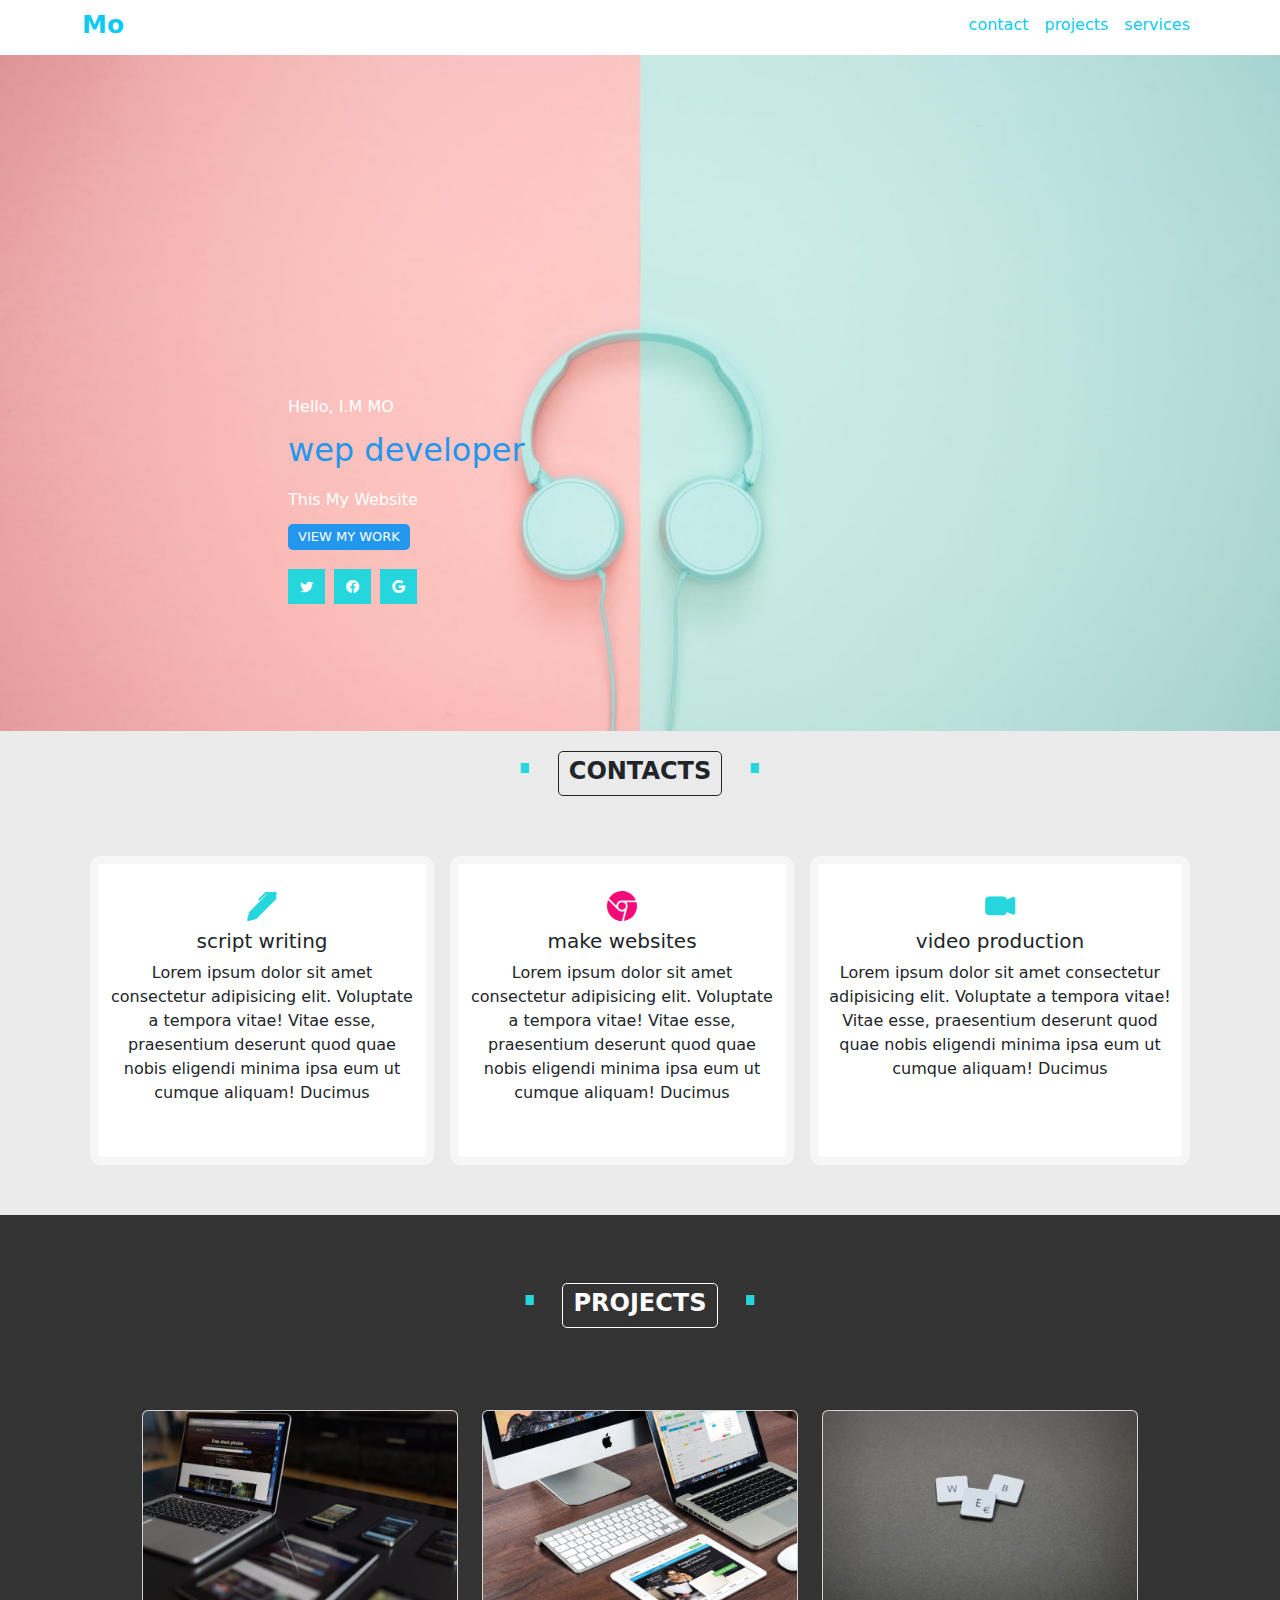
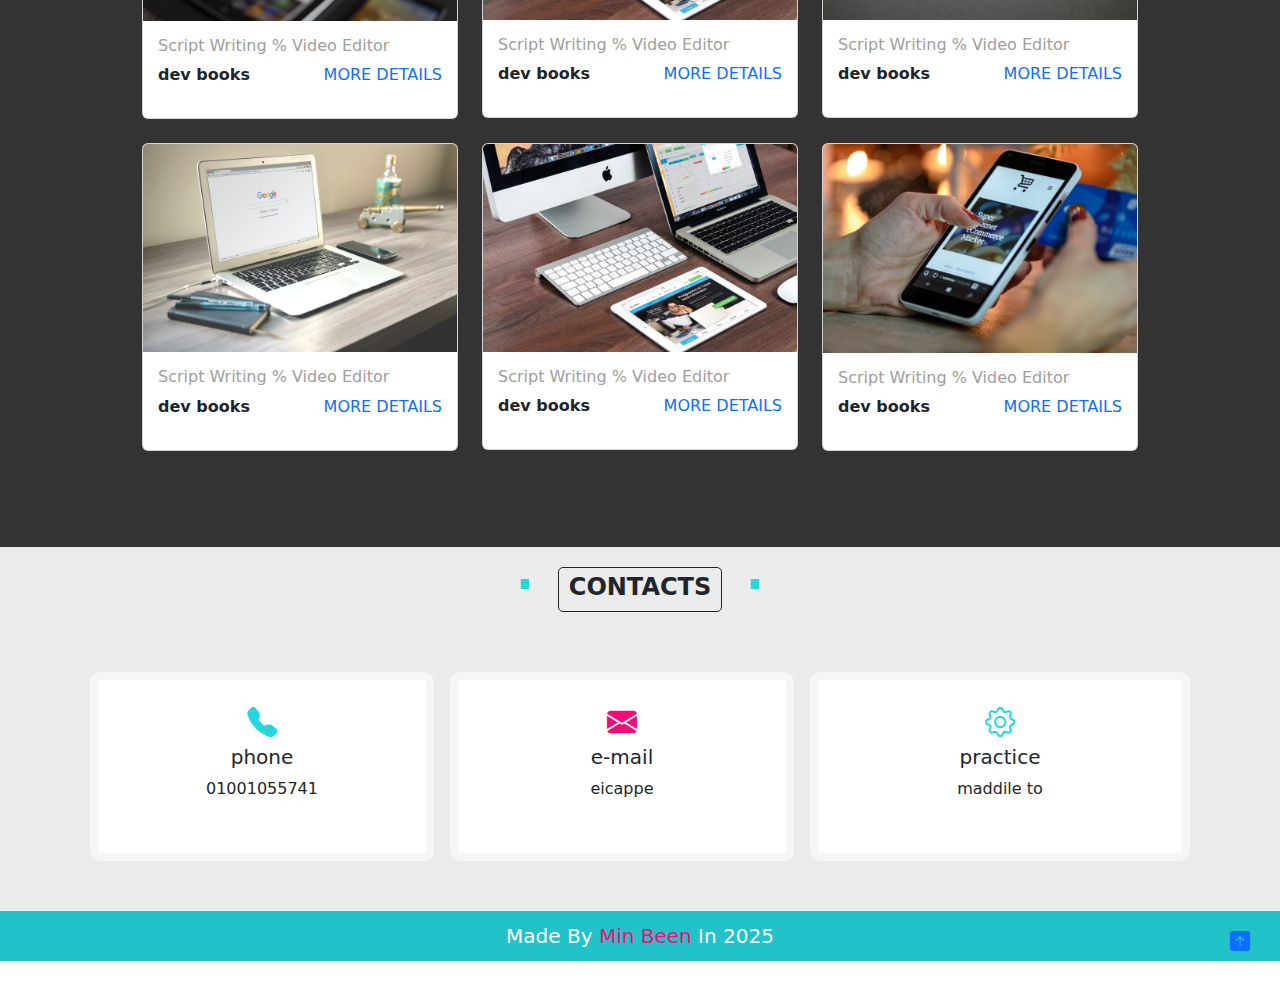
<file: community/pags/index.html>
<!DOCTYPE html>
<html lang="en">
<head>
    <meta charset="UTF-8">
    <meta name="viewport" content="width=device-width, initial-scale=1.0">
    <title>commuinty</title>
    <link rel="stylesheet" href="../css/main.css">
    <link rel="stylesheet" href="../css/cart.css">
    <link rel="stylesheet" href="../css/card.css">
    <link href="https://cdn.jsdelivr.net/npm/bootstrap@5.3.3/dist/css/bootstrap.min.css" 
    rel="stylesheet" integrity="sha384-QWTKZyjpPEjISv5WaRU9OFeRpok6YctnYmDr5pNlyT2bRjXh0JMhjY6hW+ALEwIH"
    crossorigin="anonymous">
    <link rel="stylesheet" 
    href="https://cdn.jsdelivr.net/npm/bootstrap-icons@1.11.3/font/bootstrap-icons.min.css">
</head>
<body>
<!-- start navbar -->
  <div class="navbar navbar-expand  header-nav"
  style="margin-top: -20px;">
    <div class="container">
      <a href="#" class="nav-brand nav-mo">Mo</a>
      <ul class="navbar navbar-nav">
        <li class="nav-item"><a class="nav-link text-info" href="#CONTACTS">contact</a></li>
        <li class="nav-item"><a class="nav-link text-info" href="#PROJECTS">projects</a></li>
        <li class="nav-item"><a class="nav-link text-info" href="#services">services</a></li>
      </ul>
    </div>
  </div>
<!-- end navbar -->
<!-- start section -->
  <section id="services">
    <div class="box">
    <div class="items">
      <p class="header-text">Hello, I.M MO</p>
      <h2 class="header-head">wep developer</h2>
      <p class="header-text" style="margin-top: 19px;">This My Website</p>
      <button class="header-button">VIEW MY WORK</button>
      <div class="header-icon">
        <i class="bi bi-twitter icons "></i>
        <i class="bi bi-facebook icons "></i>
        <i class="bi bi-google icons"></i>
      </div>
      </div>
      </div>
  </section>
<!-- end section -->
<section class="all">
  <div class="container">
    <div class="d-flex  justify-content-center">
      <span class="dot">.</span>
      <h4  class=" card-h2">CONTACTS</h4>
      <span class="dot">.</span>
  </div>
    <div class="d-flex cart">
      <div class="cart-1">
      <div class="cart-head">
        <div class="cart-icon"><i class="bi bi-pen-fill"></i></div>
        <h5>script writing</h5>
        <p>Lorem ipsum dolor sit amet consectetur adipisicing elit. Voluptate a tempora vitae! Vitae esse, praesentium deserunt quod quae nobis eligendi minima ipsa eum ut cumque aliquam! Ducimus</p>
      </div>
      <div class="cart-head">
        <div class="cart-icon-1"><i class="bi bi-browser-chrome"></i></div>
        <h5>make websites</h5>
        <p>Lorem ipsum dolor sit amet consectetur adipisicing elit. Voluptate a tempora vitae! Vitae esse, praesentium deserunt quod quae nobis eligendi minima ipsa eum ut cumque aliquam! Ducimus</p>
      </div>
    </div>
      <div class="cart-head cart-2">
        <div class="cart-icon"><i class="bi bi-camera-video-fill"></i></div>
        <h5>video production</h5>
        <p>Lorem ipsum dolor sit amet consectetur adipisicing elit. Voluptate a tempora vitae! Vitae esse, praesentium deserunt quod quae nobis eligendi minima ipsa eum ut cumque aliquam! Ducimus</p>
      </div>
    </div>
  </div>
</section>
<!-- start card -->
<div class="b-card" id="PROJECTS">
  <div class="container py-5">
    <div class="d-flex justify-content-center">
      <span class="dot">.</span>
      <h2 class="card-h2">PROJECTS</h2>
      <span class="dot">.</span>
    </div>
    <div class="row g-4 m-5">
      <!-- Project Card -->
      <div class="col-md-4">
          <div class="card project-card">
              <img src="../img/IMG-20250203-WA0008.jpg" alt="Project Image">
              <div class="card-body">
                  <h5 class="card-title c-gray">Script Writing % Video Editor</h5>
                  <div class="d-flex justify-content-between">
                    <p class="card-text"><strong>dev books</strong></p>
                    <a href="#" class="text-primary a-none">MORE DETAILS</a>
                  </div>
              </div>
          </div>
      </div>
      
      <div class="col-md-4">
          <div class="card project-card">
              <img src="../img/IMG-20250203-WA0010.jpg" alt="Project Image">
              <div class="card-body">
                  <h5 class="card-title c-gray">Script Writing % Video Editor</h5>
                  <div class="d-flex justify-content-between">
                    <p class="card-text"><strong>dev books</strong></p>
                    <a href="#" class="text-primary a-none">MORE DETAILS</a>
                  </div>
              </div>
          </div>
      </div>

      <div class="col-md-4">
          <div class="card project-card">
              <img src="../img/IMG-20250203-WA0006.jpg" alt="Project Image">
              <div class="card-body">
                  <h5 class="card-title c-gray">Script Writing % Video Editor</h5>
                  <div class="d-flex justify-content-between">
                    <p class="card-text"><strong>dev books</strong></p>
                    <a href="#" class="text-primary a-none">MORE DETAILS</a>
                  </div>
              </div>
          </div>
      </div>

      <div class="col-md-4">
          <div class="card project-card">
              <img src="../img/IMG-20250203-WA0007.jpg" alt="Project Image">
              <div class="card-body">
                  <h5 class="card-title c-gray">Script Writing % Video Editor</h5>
                  <div class="d-flex justify-content-between">
                    <p class="card-text"><strong>dev books</strong></p>
                    <a href="#" class="text-primary a-none">MORE DETAILS</a>
                  </div>
              </div>
          </div>
      </div>

      <div class="col-md-4">
          <div class="card project-card">
              <img src="../img/IMG-20250203-WA0010.jpg" alt="Project Image">
              <div class="card-body">
                  <h5 class="card-title c-gray">Script Writing % Video Editor</h5>
                  <div class="d-flex justify-content-between">
                    <p class="card-text"><strong>dev books</strong></p>
                    <a href="#" class="text-primary a-none">MORE DETAILS</a>
                  </div>
              </div>
          </div>
      </div>

      <div class="col-md-4">
          <div class="card project-card">
              <img src="../img/IMG-20250203-WA0004.jpg" alt="Project Image">
              <div class="card-body">
                  <h5 class="card-title c-gray">Script Writing % Video Editor</h5>
                  <div class="d-flex justify-content-between">
                    <p class="card-text"><strong>dev books</strong></p>
                    <a href="#" class="text-primary a-none">MORE DETAILS</a>
                  </div>
              </div>
          </div>
      </div>

  </div>
</div>
</div>
<!-- end card -->
<!-- start cart  -->
<section class="all" id="CONTACTS">
    <div class="container">
        <div class="d-flex  justify-content-center">
            <span class="dot">.</span>
            <h4  class=" card-h2">CONTACTS</h4>
            <span class="dot">.</span>
        </div>
        <div class="d-flex cart">
          <div class="cart-1">
        <div class="cart-head">
            <div class="cart-icon"><i class="bi bi-telephone-fill "></i></div>
            <h5>phone</h5>
            <p>01001055741</p>
        </div>
            <div class="cart-head">
                <div class="cart-icon-1"><i class="bi bi-envelope-fill"></i></div>
                <h5>e-mail</h5>
                <p>eicappe</p>
            </div>
          </div>
            <div class="cart-head">
                <div class="cart-icon"><i class="bi bi-gear"></i></div>
                <h5>practice</h5>
                <p>maddile to</p>
            </div>
        </div>
    </div>
</section>
<!-- end cart  -->
<!-- start footer  -->
<section class="footer" id="footer">
  <div class="container">
  <span> Made By <span class="footer-text">Min Been</span> In 2025</span>
  <a href="index.html"><i class="bi bi-arrow-up-square-fill"></i></a>
</div>
</section>
<!-- end footer  -->
    <script src="https://cdn.jsdelivr.net/npm/bootstrap@5.3.3/dist/js/bootstrap.bundle.min.js"
    integrity="sha384-YvpcrYf0tY3lHB60NNkmXc5s9fDVZLESaAA55NDzOxhy9GkcIdslK1eN7N6jIeHz"
    crossorigin="anonymous"></script>
</body>
</html>
</file>
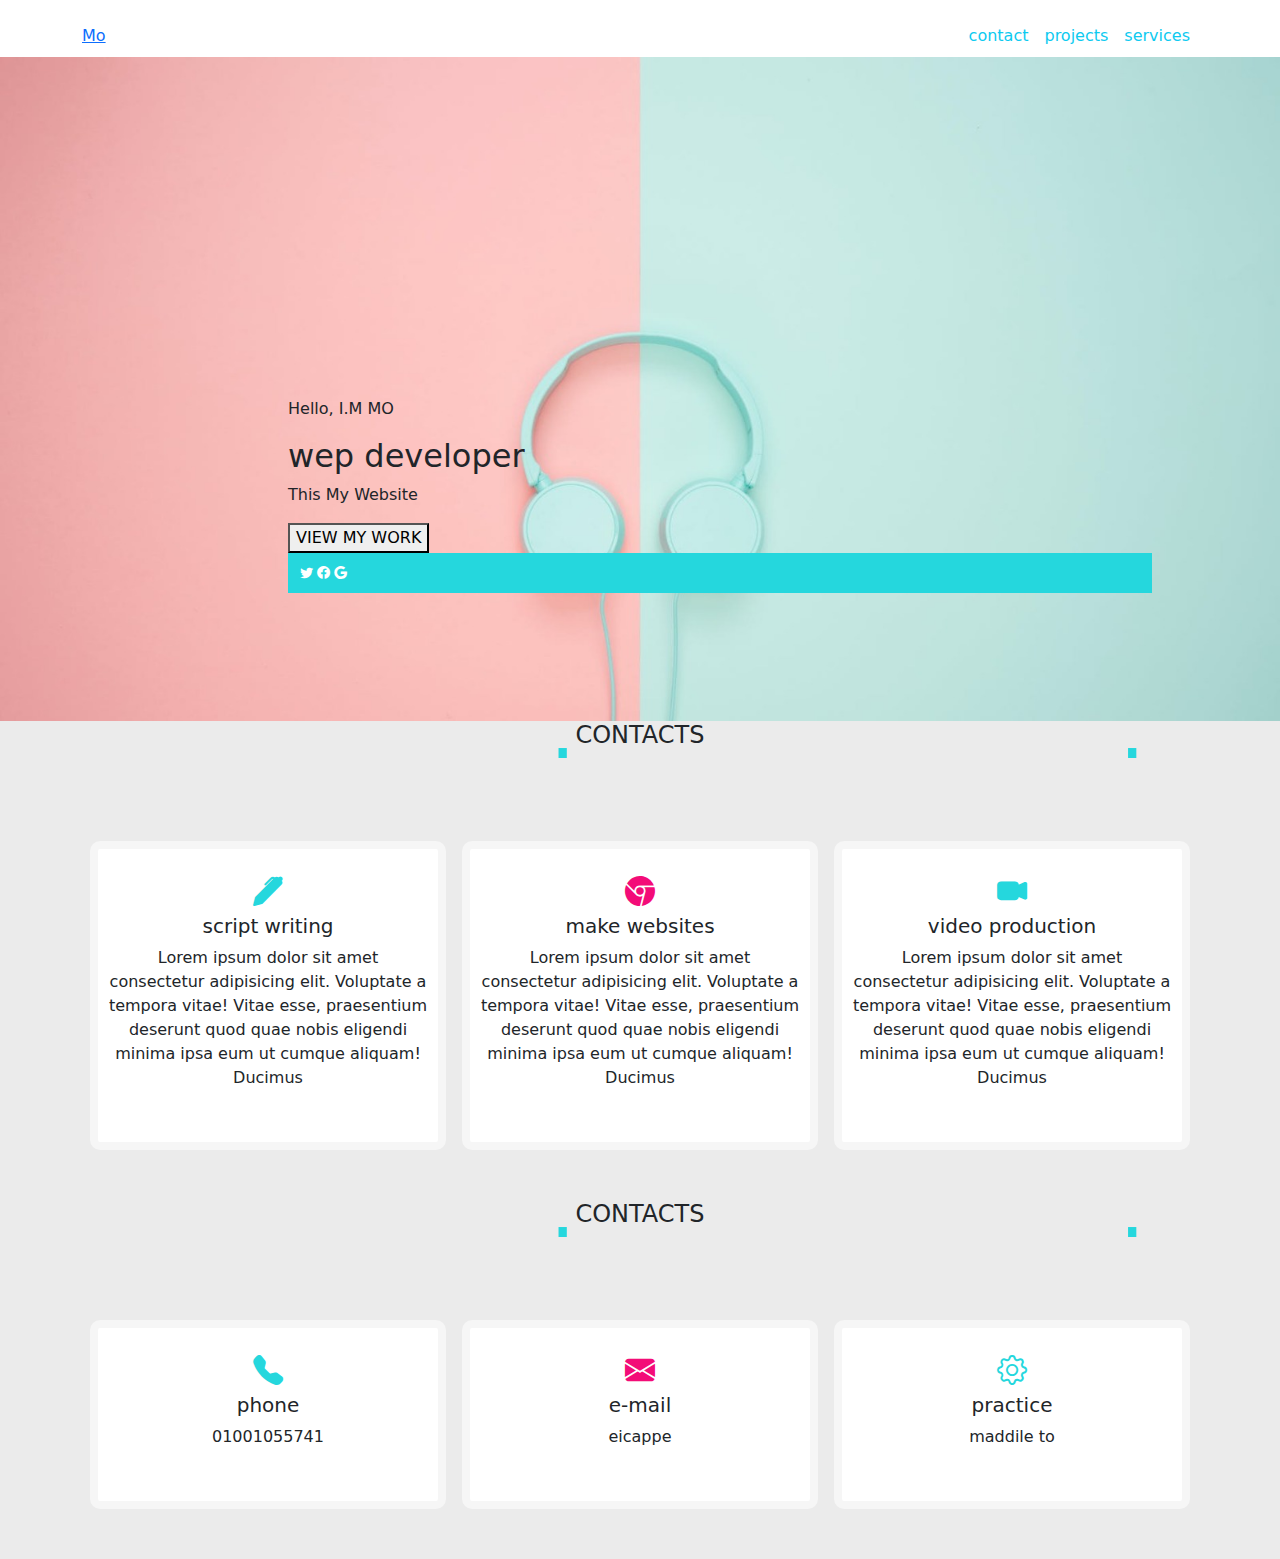
<file: community/pags/indexs.html>
<!DOCTYPE html>
<html lang="en">
<head>
    <meta charset="UTF-8">
    <meta name="viewport" content="width=device-width, initial-scale=1.0">
    <title>commuinty</title>
    <link rel="stylesheet" href="../css/main.css">
    <link rel="stylesheet" href="../css/cart.css">
    <link href="https://cdn.jsdelivr.net/npm/bootstrap@5.3.3/dist/css/bootstrap.min.css" 
    rel="stylesheet" integrity="sha384-QWTKZyjpPEjISv5WaRU9OFeRpok6YctnYmDr5pNlyT2bRjXh0JMhjY6hW+ALEwIH"
     crossorigin="anonymous">
     <link rel="stylesheet" 
     href="https://cdn.jsdelivr.net/npm/bootstrap-icons@1.11.3/font/bootstrap-icons.min.css">
</head>
<body>
<html>
<head>
<!-- start navbar -->
   <div class="navbar navbar-expand">
     <div class="container">
       <a href="#" class="nav-brand text-primary">Mo</a>
       <ul class="navbar navbar-nav">
         <li class="nav-item"><a class="nav-link text-info" href="contact">contact</a></li>
         <li class="nav-item"><a class="nav-link text-info" href="projects">projects</a></li>
         <li class="nav-item"><a class="nav-link text-info" href="services">services</a></li>
       </ul>
     </div>
   </div> 
<!-- end navbar -->
<!-- start section -->
  <section>
    <div class="box">
     <div class="items">
      <p>Hello, I.M MO</p>
      <h2>wep developer</h2>
      <p>This My Website</p>
      <button>VIEW MY WORK</button>
      <div class="icons">
        <i class="bi bi-twitter "></i>
        <i class="bi bi-facebook "></i>
        <i class="bi bi-google "></i>
      </div>
      </div>
      </div>
  </section>
<!-- end section -->
 <section class="all">
  <div class="container">
    <div class="d-flex head">
      <span class="cart-head-1">.</span>
      <h4  class="cart-head-2">CONTACTS</h4>
      <span class="cart-head-1">.</span>
  </div>
    <div class="d-flex">
      <div class="cart-head">
        <div class="cart-icon"><i class="bi bi-pen-fill"></i></div>
        <h5>script writing</h5>
        <p>Lorem ipsum dolor sit amet consectetur adipisicing elit. Voluptate a tempora vitae! Vitae esse, praesentium deserunt quod quae nobis eligendi minima ipsa eum ut cumque aliquam! Ducimus</p>
      </div>
      <div class="cart-head">
        <div class="cart-icon-1"><i class="bi bi-browser-chrome"></i></div>
        <h5>make websites</h5>
        <p>Lorem ipsum dolor sit amet consectetur adipisicing elit. Voluptate a tempora vitae! Vitae esse, praesentium deserunt quod quae nobis eligendi minima ipsa eum ut cumque aliquam! Ducimus</p>
      </div>
      <div class="cart-head">
        <div class="cart-icon"><i class="bi bi-camera-video-fill"></i></div>
        <h5>video production</h5>
        <p>Lorem ipsum dolor sit amet consectetur adipisicing elit. Voluptate a tempora vitae! Vitae esse, praesentium deserunt quod quae nobis eligendi minima ipsa eum ut cumque aliquam! Ducimus</p>
      </div>
    </div>
  </div>
 </section>
 <!-- start cart  -->
 <section class="all">
    <div class="container">
        <div class="d-flex head">
            <span class="cart-head-1">.</span>
            <h4  class="cart-head-2">CONTACTS</h4>
            <span class="cart-head-1">.</span>
        </div>
        <div class="d-flex">
        <div class="cart-head">
            <div class="cart-icon"><i class="bi bi-telephone-fill "></i></div>
            <h5>phone</h5>
            <p>01001055741</p>
        </div>
            <div class="cart-head">
                <div class="cart-icon-1"><i class="bi bi-envelope-fill"></i></div>
                <h5>e-mail</h5>
                <p>eicappe</p>
            </div>
            <div class="cart-head">
                <div class="cart-icon"><i class="bi bi-gear"></i></div>
                <h5>practice</h5>
                <p>maddile to</p>
            </div>
        </div>
    </div>
</section>
<!-- end cart  -->
    <script src="https://cdn.jsdelivr.net/npm/bootstrap@5.3.3/dist/js/bootstrap.bundle.min.js"
     integrity="sha384-YvpcrYf0tY3lHB60NNkmXc5s9fDVZLESaAA55NDzOxhy9GkcIdslK1eN7N6jIeHz"
     crossorigin="anonymous"></script>
</body>
</html>
</file>
<file: community/css/main.css>
/* start nav */
.header-nav{
  margin-top: -25;
  height: 90px;
}
.nav-mo{
  text-decoration: none;
  font-weight: bold;
  font-size: 25px;
  color: #0dcaf0;
}
.text-info:hover{
  color: #fcc6c4 !important;
  transition: 0.5s;
  transform: scale(1.20);
}
.navbar-nav .nav-item a:hover::after {
    content: '';
    display: block;
    width: 55px;
    height: 2px;
    margin-top: 5px;
    background: #b9e0dd;
    position: absolute;
  }
/* end nav */
.box {
  background-image: url(../img/IMG-20250203-WA0005.jpg);
  background-size: auto;
  padding: 10%;
  background-size: cover;
  margin-top: -15px;
   /* position: ; */
}
.header-text{
  color: #FFFFFF;
  margin: 0 0 12px;
  margin-top: 50px;
}
.header-head{
  color: #2397ed;
}
.items {
  margin-left: 160px;
  margin-top: 212px;
}
.header-button{
  font-size: small;
    color: white;
    border: none;
    border-radius: 5px;
    background-color: #2397ed;
    padding: 3px 10px;
}
.header-icon{
  margin-top: 10px;
  font-size: 29px;
}
.icons{
    color: white;
    background-color: rgb(37, 215, 221);
    padding: 10px 12px;
    font-size: small;
}
@media (max-width: 480px) {
  .items {
    margin-left: 0px;
    margin-top: 0px;
  }
}
@media (min-width: 481px) and (max-width: 768px) {
  .items {
    margin-left: 0px;
    margin-top: 0px;
  }
}
</file>
<file: community/css/cart.css>
.all{
    /* padding: 100px  100px; */
    background-color: rgb(235 235 235 / 1);
    /* width: 100%; */
    /* display: flex; */
    /* flex-wrap: wrap; */
    width: 100%;
    height: auto;
    
}
.head{
    justify-content: center;
}
/* .cart-head-2{ */

    /* margin: 20px 20px 10px;
    position: relative;
    font-size: 24px;
    font-weight: bold;
    border: solid 1px;
    width: fit-content;
    padding: 5px 10px;
    border-radius: 5px;
} */
/* .cart{
    display: flex;
    flex-wrap: wrap;
    flex-direction: row;
} */
.cart-head-1{
    color: rgb(37, 215, 221);
    font-size: 80px;
    margin-top: -50px;
    margin-left: 415px;
}
.cart-head-3{
    color: rgb(37, 215, 221);
    font-size: 80px;
    margin-top: -50px;
    margin-right: 438px;
}
.cart-head{
    width: 845px;
    border: 8px solid #f5f5f5eb;
    border-radius: 10px;
    padding: 20px 10px 36px;
    text-align: center;
    margin: 50px 8px;
    background-color: white;
}
.cart-head:hover {
    box-shadow: 0 0 50px #ffffffc4;
    transition: 0.5s;
    transform: scale(1.05); ;
    padding: 20px 10px 36px;
    border: 8px solid transparent;
}
/* .cart-head-9:hover {
    box-shadow: 0 0 50px #ffffffc4;
    transition: 0.5s;
    transform: scale(1.05); ;
    padding: 20px 10px 36px;
    border: 8px solid transparent;
} */
.cart-icon ,.cart-icon-1 ,.cart-icon-2 {
    color: rgb(37, 215, 221);
    font-size: 30px;
}
.cart-icon-1{
    color: rgb(243, 12, 120);
}
.footer{
    background-color:rgb(33, 195, 201) ;
    text-align: start;
    color: white;
    padding: 10px;
    font-size: 20px;
    text-align: center;
    position: relative;
}
.footer-text{
    color: rgb(243, 12, 120);
}
.cart-1{
    display: flex;
    width: 720px;
}
.bi-arrow-up-square-fill {
    font-size: 20px;
    position: absolute;
    right: 30px;
    bottom: 5px;
}
@media (max-width: 380px) {
   .cart{
    display: flex;
    flex-direction: column;
    margin-left: -75px;
   }
   .cart-head{
    width: 246px;
    margin-left: 133px;
} 
    .head{
    margin-left: 105px;
    width: 20px;
    } 
    .cart-1{
        display: flex;
        flex-direction: column;
        width: fit-content; 
    }
}
@media (min-width: 381px) and (max-width: 500px) {
    .cart{
        display: flex;
        flex-direction: column;
        margin-left: -30px;
       }
       .cart-head{
        width: 306px;
        margin-left:75px;
    } 
        .head{
        margin-left: 150px;
        width: 20px;
        } 
        .cart-1{
            display: flex;
            flex-direction: column;
            width: fit-content; 
        } 
    /* .cart-head-9{
        width: 306px;
        margin-left: 4px;
    } */
} 
@media (min-width: 501px) and (max-width: 600px) {
    .cart-1{
        display: flex;
        /* gap: 15px; */
        width: fit-content; 
    }
    .cart-head{
        width: 233px;
        margin-right: 23px;
    }
    .cart{
        display: flex;
        flex-direction: column;
    }
    .head{
        margin-left: 367px;
        width: 20px;
    }
    /* .cart-head-9{
        width: 700px;
    } */
}
@media (min-width: 600px) and (max-width: 800px) {
    .cart-1{
        display: flex;
        /* gap: 15px; */
        width: fit-content; 
    }
    .cart-head{
        width: 230px;
        margin-right: 25px;
    }
    .cart{
        display: flex;
        flex-direction: column;
    }
    .head{
        margin-left: 367px;
        width: 20px;
    }
    /* .cart-head-9{
        width: 700px;
    } */
}
@media (min-width: 751px) and (max-width: 800px) {
    .cart-1{
        display: flex;
        gap: 15px;
        width: fit-content; 
    }
    .cart-head{
        width: 320px;
        margin-right: 25px;
    }
    .cart{
        display: flex;
        flex-direction: column;
    }
    .head{
        margin-left: 367px;
        width: 20px;
    }
    /* .cart-head-9{
        width: 700px;
    } */
}
@media (min-width: 801px) and (max-width: 880px) {
    .cart-1{
        display: flex;
        gap: 15px;
        width: fit-content; 
    }
    .cart-head{
        width: 320px;
        margin-right: 25px;
    }
    .cart{
        display: flex;
        flex-direction: column;
    }
    .head{
        margin-left: 367px;
        width: 20px;
    }   
}
</file>
<file: community/css/card.css>
.b-card {
    background-color: #333;
    color: #fff;
}
.project-card {
    background-color: #fff;
    color: #000;
    border-radius: 8px;
    overflow: hidden;
    /* animation: fadeIn 6s 1;
    transition: 0.5s; */
}
.project-card img {
    width: 100%;
    height: auto;
}
.project-card .card-body {
    padding: 15px;
}
.c-gray {
    color: #9e9e9e !important;
    font-size: medium;
}
.a-none{
    text-decoration: none;
}
.box-dot{
    width: 100%;
    text-align: center;
}
.dot{
    color: rgb(37, 215, 221);
    font-size: 80px;
    margin-top: -45px;
}
.card-h2{
    margin: 20px 20px 10px;
    font-size: 24px;
    font-weight: bold;
    border: solid 1px;
    width: fit-content;
    padding: 5px 10px;
    border-radius: 5px;
}
.project-card:hover {
    box-shadow: 0 0 50px #ffffffc4;
    transition: 0.5s;
    transform: scale(1.05);
}
.a-none:hover {
    text-decoration: none;
    color: white !important;
    background-color: #333;
    border: 1px solid #000;
    border-radius: 8px;
    transition: 0.5s;
    padding: 5px 10px 2px;
}
/* @keyframes fadeIn {
    from {
        opacity: 0;
        margin-bottom: -700px;
    }
    to {
        opacity: 1;
        margin: 0;
    }
} */
</file>
